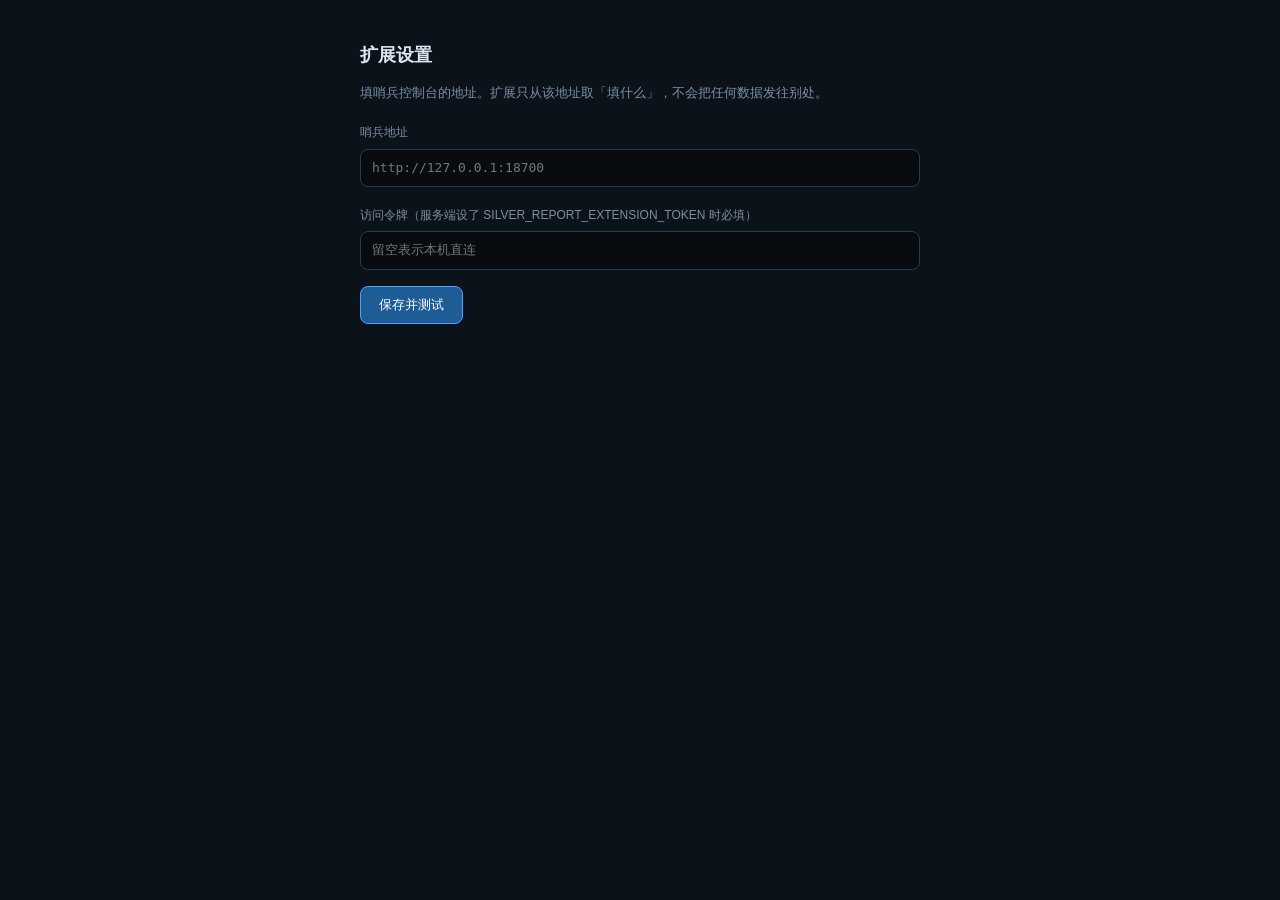
<file: extension/options.html>
<!doctype html>
<html lang="zh-CN">
<head>
<meta charset="utf-8">
<title>银发哨兵 · 扩展设置</title>
<style>
  body{max-width:560px;margin:40px auto;padding:0 20px;font:14px/1.7 -apple-system,"PingFang SC","Microsoft YaHei",sans-serif;
       background:#0c1219;color:#dbe6f2}
  h1{font-size:18px;margin-bottom:6px}
  p.tip{color:#7b8fa6;font-size:12.5px}
  label{display:block;font-size:12px;color:#7b8fa6;margin:18px 0 6px}
  input{width:100%;box-sizing:border-box;padding:9px 11px;border-radius:8px;border:1px solid #2a3b4f;
        background:#080b10;color:#dbe6f2;font:13px/1.4 ui-monospace,Menlo,monospace}
  button{margin-top:16px;padding:9px 18px;border-radius:8px;border:1px solid #4da3ff;
         background:#1e5c96;color:#fff;font:13px inherit;cursor:pointer}
  #msg{margin-top:12px;font-size:12.5px}
  .ok{color:#4ade80}.err{color:#ff5f56}
</style>
</head>
<body>
  <h1>扩展设置</h1>
  <p class="tip">填哨兵控制台的地址。扩展只从该地址取「填什么」，不会把任何数据发往别处。</p>

  <label>哨兵地址</label>
  <input id="api" placeholder="http://127.0.0.1:18700">

  <label>访问令牌（服务端设了 SILVER_REPORT_EXTENSION_TOKEN 时必填）</label>
  <input id="token" placeholder="留空表示本机直连">

  <button id="save">保存并测试</button>
  <div id="msg"></div>

<script src="options.js"></script>
</body>
</html>
</file>
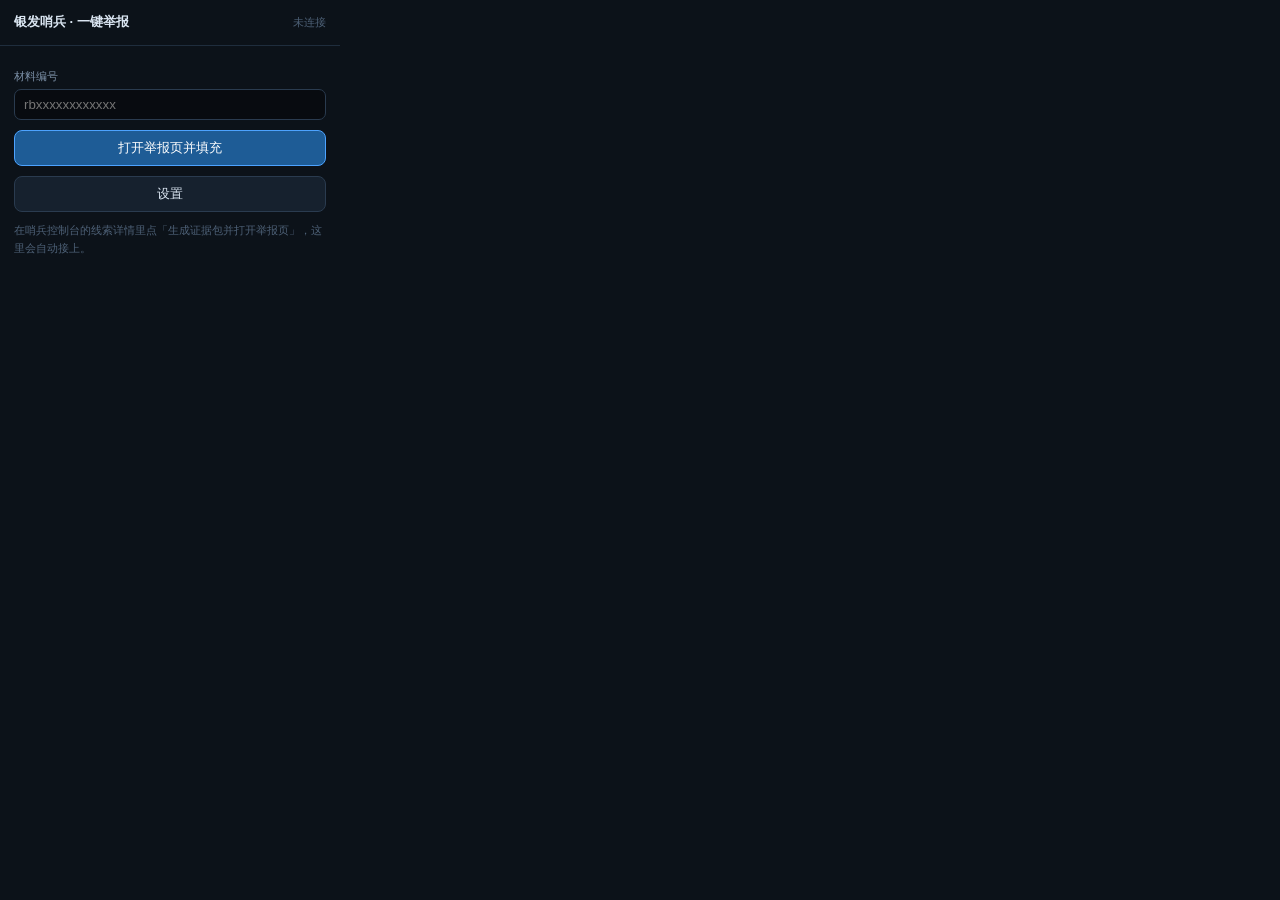
<file: extension/popup.html>
<!doctype html>
<html lang="zh-CN">
<head>
<meta charset="utf-8">
<style>
  body{width:340px;margin:0;font:13px/1.6 -apple-system,"PingFang SC","Microsoft YaHei",sans-serif;
       background:#0c1219;color:#dbe6f2}
  .hd{padding:12px 14px;border-bottom:1px solid #1f2d3d;display:flex;justify-content:space-between;align-items:center}
  .hd b{font-size:13px}
  .hd span{font-size:11px;color:#4d6076}
  .bd{padding:12px 14px 16px}
  label{display:block;font-size:11px;color:#7b8fa6;margin:10px 0 4px}
  input{width:100%;box-sizing:border-box;padding:7px 9px;border-radius:7px;border:1px solid #2a3b4f;
        background:#080b10;color:#dbe6f2;font:12px/1.4 inherit}
  button{width:100%;margin-top:10px;padding:8px;border-radius:8px;border:1px solid #2a3b4f;
         background:#16212e;color:#dbe6f2;font:12px inherit;cursor:pointer}
  button.p{background:#1e5c96;border-color:#4da3ff;color:#fff}
  .tip{font-size:11px;color:#4d6076;margin-top:10px;line-height:1.6}
  .ok{color:#4ade80}
  .err{color:#ff5f56}
</style>
</head>
<body>
  <div class="hd"><b>银发哨兵 · 一键举报</b><span id="state">未连接</span></div>
  <div class="bd">
    <label>材料编号</label>
    <input id="code" placeholder="rbxxxxxxxxxxxx">
    <button class="p" id="go">打开举报页并填充</button>
    <button id="opt">设置</button>
    <div class="tip" id="tip">在哨兵控制台的线索详情里点「生成证据包并打开举报页」，这里会自动接上。</div>
  </div>
<script src="popup.js"></script>
</body>
</html>
</file>
